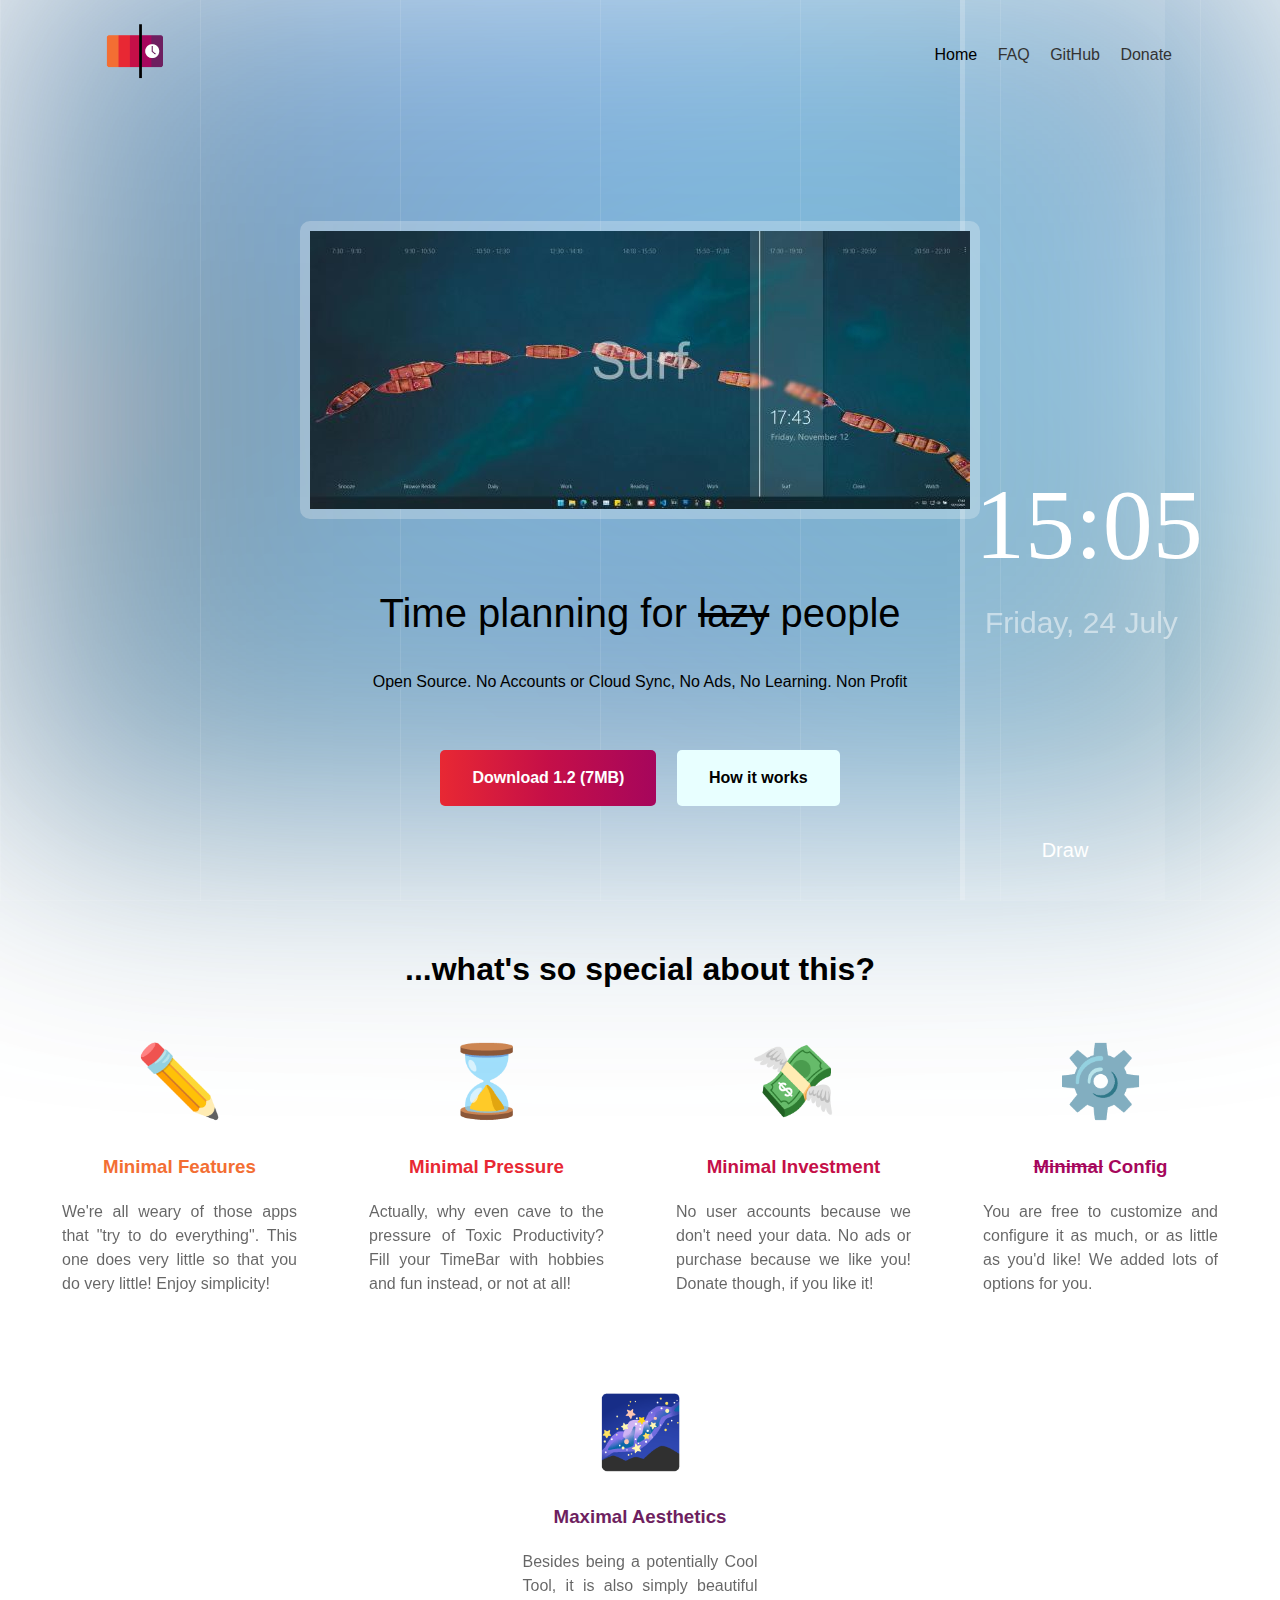
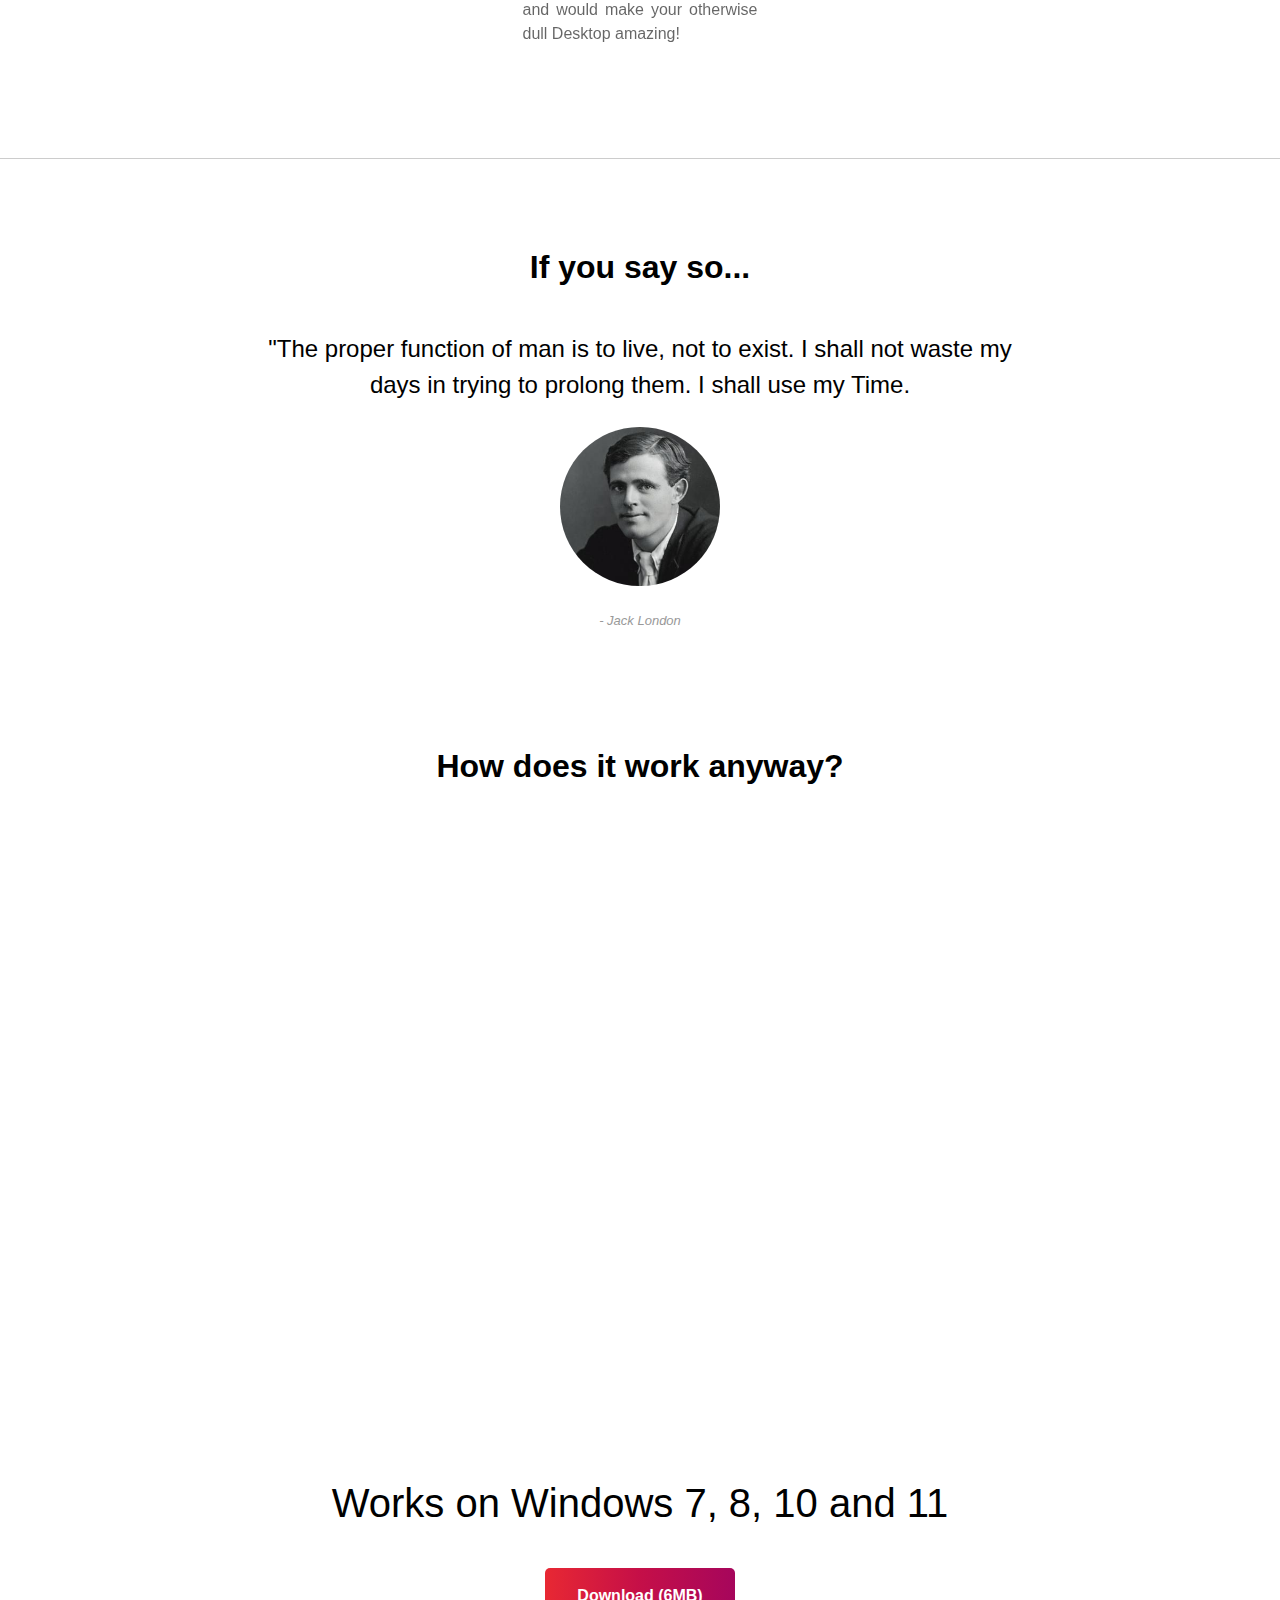
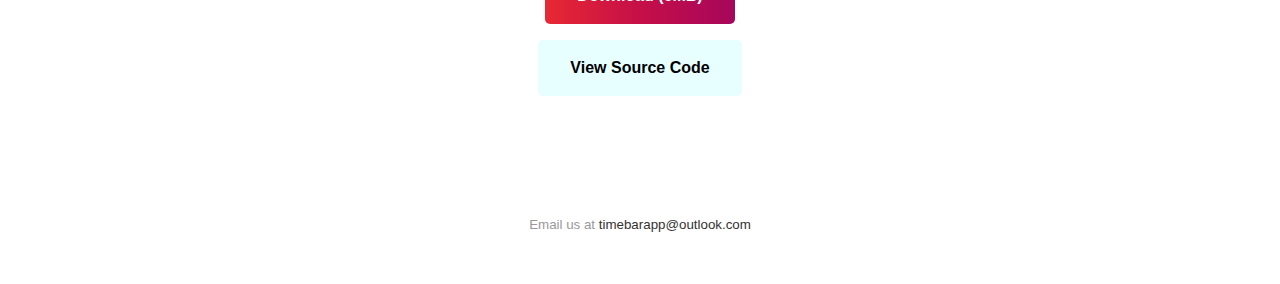
<file: index.html>
<!-- MVP.css quickstart template: https://github.com/andybrewer/mvp/ -->

<!DOCTYPE html>
<html lang="en">

<head>
    <link rel="icon" href="img/favicon.png">
    <link rel="stylesheet" href="./mvp.css">

    <meta charset="utf-8">
    <meta name="description" content="Time Management for lazy people">
    <meta name="viewport" content="width=device-width, initial-scale=1.0">
    <script data-goatcounter="https://timebar.goatcounter.com/count" async src="//gc.zgo.at/count.js"></script>
    <title>TimeBar for Rainmeter</title>

    <meta property="og:image:url" content="http://timebar.github.io/img/thumb.jpg">
	<meta name="og:description" content="Easy, lazy & free time planning">
    <meta property="og:image:type" content="image/jpeg">
    <meta property="og:image:width" content="1000">
    <meta property="og:image:height" content="563">

    <meta name="twitter:title" content="TimeBar">
    <meta name="twitter:description" content="Easy, lazy & free time planning">
    <meta name="twitter:image" content="http://timebar.github.io/img/thumb.jpg">
    <meta name="twitter:card" content="summary_large_image">

</head>

<body onload="loadTime();loadWallpaper();">
    <img id="slideE" name="slideE" src="" />

    <div id="timeBar">
        <h1 id="clock" name="clock">-</h1>
        <h2 id="date">-</h2>

        <p id="task">
            <p>

    </div>
    <div class="bars">
        <header>
            <nav>
                <a href="/">


                    <img alt="Logo" class="iconApp" src="img/timebaricon.png" height="70">


                </a>
                <ul>
                    <li>Home</li>
                    <li><a href="faq.html">FAQ</a></li>
                    <li><a target="_blank" href="https://github.com/TimeBar">GitHub</a></li>
                    <li><a target="_blank" href="https://www.paypal.com/donate/?cmd=_donations&business=fedia1%40gmail.com&item_name=Support+TimeBar&currency_code=USD&source=url">Donate</a>
                    </li>
                </ul>
            </nav>


            <img id="slide" name="slide" class="slide" src="" style="" />

            <h1>Time planning for <s>lazy</s> people</h1>
            <p>Open Source. No Accounts or Cloud Sync, No Ads, No Learning. Non Profit</p>
            <br>
            <p>

                <a class="downloadLink" href="TimeBar.rmskin"><b class="grad">Download 1.2 (7MB)</b></a>
                <a class="sendLink sendActual" href=""><b class="grad">Send me a link</b></a>
                <a title="Watch the Video" style="cursor:pointer;" onclick="window.scrollTo(0,document.body.scrollHeight);"><b
            class="grad2">How it works</b></a>


            </p>
        </header>

    </div>
    <br>


    <section>

        <h2 class="soSpecial" style="font-size:2em;padding-top:20px;margin:0;">...what's so special about this?</h2>


    </section>



    <section>
        <aside>
            <span class="emoji"> ✏️ </span>
            <h3 style="color:#f36e33">Minimal Features</h3>
            <p class="justify">We're all weary of those apps that "try to do everything". This one does very little so that you do very little! Enjoy simplicity!</p>

        </aside>
        <aside>
            <span class="emoji"> ⌛️ </span>
            <h3 style="color:#e82833">Minimal Pressure</h3>
            <p class="justify">Actually, why even cave to the pressure of Toxic Productivity? Fill your TimeBar with hobbies and fun instead, or not at all!</p>

        </aside>


        <aside>
            <span class="emoji"> 💸 </span>
            <h3 style="color:#c50f48">Minimal Investment</h3>
            <p class="justify">No user accounts because we don't need your data. No ads or purchase because we like you! Donate though, if you like it!</p>
        </aside>

        <aside>
            <span class="emoji"> ⚙️ </span>
            <h3 style="color:#a6065c"><s>Minimal</s> Config</h3>
            <p class="justify">You are free to customize and configure it as much, or as little as you'd like! We added lots of options for you.</p>
        </aside>

        <aside>
            <span class="emoji"> 🌌 </span>
            <h3 style="color:#6e1f60">Maximal Aesthetics</h3>
            <p class="justify">Besides being a potentially Cool Tool, it is also simply beautiful and would make your otherwise dull Desktop amazing!</p>
        </aside>



    </section>




    <hr>
    <h2 style="text-align:center;font-size:2em;padding-top:20px;margin:0;">If you say so...</h2>
    <section id="testimonials">




        <blockquote>

            "The proper function of man is to live, not to exist. I shall not waste my days in trying to prolong them. I shall use my Time.
            <footer> <img title="Famous in James Bond also" src="img/jack.jpg" style="width:160px;border-radius:80px;" /><br><br><i>- Jack London</i></footer>
        </blockquote>
    </section>



    <main>


        <article>
            <h2 style="text-align:center;font-size:2em;margin:0;">How does it work anyway?</h2>
            <br><br>
            <figure>
                <center>


                    <div class="videoWrapper">
                        <iframe width="560" height="349" src="https://www.youtube-nocookie.com/embed/SanaWZiC7HE" title="YouTube video player" frameborder="0" allow="accelerometer; autoplay; clipboard-write; encrypted-media; gyroscope; picture-in-picture" allowfullscreen></iframe>

                    </div>

                </center>
                <h1 style="text-align:center;">Works on Windows 7, 8, 10 and 11</h1>
            </figure>




        </article>
        <center>
            <p>

                <a class="downloadLink2" href="TimeBar.rmskin"><b class="grad">Download (6MB)</b></a>
                <a class="sendLink2 sendActual" href=""><b class="grad">Send me a link</b></a>
                <a title="Browse our GitHub and stop worrying" style="cursor:pointer;" href="https://github.com/TimeBar" target="_blank"><b
            class="grad2">View Source Code</b></a>

            </p>
        </center>
    </main>
    <footer>
        <center>
            <small>Email us at <a href="mailto:timebarapp@outlook.com">timebarapp@outlook.com</a></small>
        </center>
    </footer>





    <script language="JavaScript">
        var i = 1;
        var path = new Array();


        function loadTime() {
            const d = new Date();
            let hour = d.getHours();
            let minute = d.toTimeString().substr(3, 2)
            let day = d.toLocaleString('default', {
                weekday: 'long'
            });
            let date = d.getDate();
            let month = d.toLocaleString('default', {
                month: 'long'
            });

            document.getElementById("clock").innerHTML = hour + ":" + minute;
            document.getElementById("date").innerHTML = day + ", " + date + " " + month;




            setTimeout(loadTime, 5000);
        }


        function loadWallpaper() {

            var ie = Math.floor(Math.random() * 6) + 1;

            document.slide.src = './img/smaller/' + ie + '.jpg';
            document.slideE.src = './img/smaller/' + ie + '.jpg';


            var things = ['Read a Book', 'Go for a Swim', 'Mediate', 'Play Piano', 'Draw', 'Socialise', 'Sleep', 'Clean Room'];
            var thing = things[Math.floor(Math.random() * things.length)];
            document.getElementById("task").innerHTML = thing;

        }



        function swapImage() {
            document.slide.src = './img/slideshow/' + i + '.jpg';
            document.slideE.src = './img/slideshow/' + i + '.jpg';
            if (i < 20) i++;
            else i = 1;
            setTimeout("swapImage()", 2000);
        }
        //window.onload=swapImage; 



        function prettyDate2(time) {
            var date = new Date(parseInt(time));
            return date.toLocaleTimeString(navigator.language, {
                hour: '2-digit',
                minute: '2-digit'
            });
        }



        const shareData = {
            title: 'TimeBar',
            text: 'Easy, lazy time planning!',
            url: 'https://timebar.github.io'
        }

        const btn = document.querySelector('.sendActual');
        const resultPara = document.querySelector('.result');

        // Share must be triggered by "user activation"
        btn.addEventListener('click', async() => {
            try {
                await navigator.share(shareData)
                resultPara.textContent = 'MDN shared successfully'
            } catch (err) {
                resultPara.textContent = 'Error: ' + err
            }
        });
    </script>






</body>

</html>
</file>
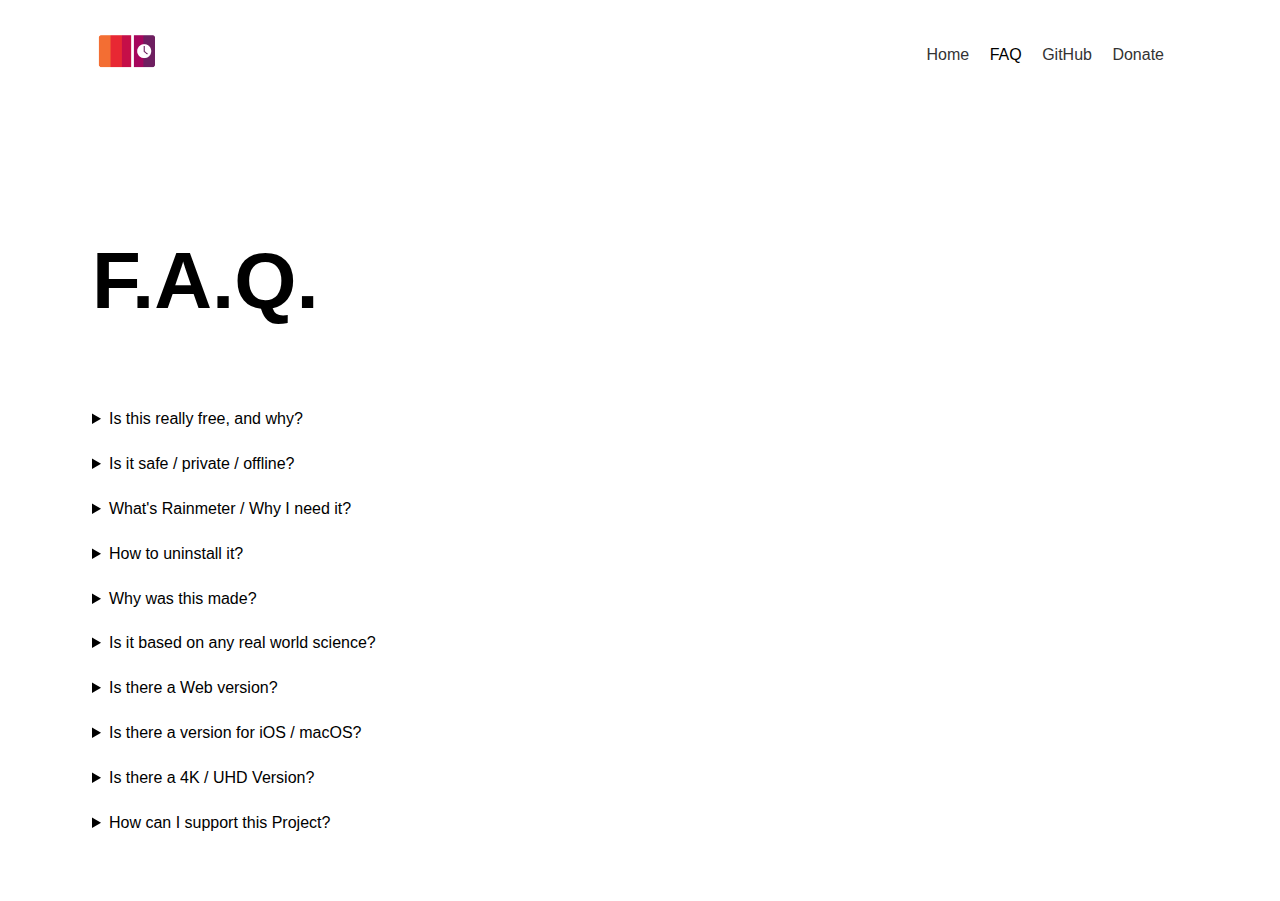
<file: faq.html>
<!-- MVP.css quickstart template: https://github.com/andybrewer/mvp/ -->

<!DOCTYPE html>
<html lang="en">

<head>
    <link rel="icon" href="img/favicon.png">
    <link rel="stylesheet" href="./mvp.css">

    <meta charset="utf-8">
    <meta name="description" content="Time Management for lazy people">
    <meta name="viewport" content="width=device-width, initial-scale=1.0">
    <script data-goatcounter="https://timebar.goatcounter.com/count" async src="//gc.zgo.at/count.js"></script>
    <title>TimeBar for Rainmeter | FAQ</title>

    <style>
	#timeBar {top:0;}
        header,
        main {
            padding: 0 16px 0 0;
        }
        
        h2 {
            font-size: 80px;
        }
        
        details p {
            opacity: 0.6
        }
        
        article {
            width: 70%
        }
    </style>


</head>

<body onload="loadTime()">
    <div class="bars">
        <header>
            <nav>
                <a href="/"><img alt="Logo" src="img/timebaricon.png" height="70"></a>
                <ul>
                    <li><a href="./">Home</a></li>
                    <li>FAQ</li>
                    <li><a target="_blank" href="https://github.com/TimeBar">GitHub</a></li>
                    <li><a target="_blank" href="https://www.paypal.com/donate/?cmd=_donations&business=fedia1%40gmail.com&item_name=Support+TimeBar&currency_code=USD&source=url">Donate</a>
                    </li>
                </ul>
            </nav>



        </header>



        <div id="timeBar">
            <h1 id="clock" name="clock">-</h1>
            <h2 id="date">-</h2>

            <p id="task">
                <p>

        </div>


        <main>
            <article id="faq">
                <h2>F.A.Q.</h2>
                <details>
                    <summary>Is this really free, and why?</summary>
                    <p>I don't subscribe to the whole "pay for someone's book/diet/advice/app and improve your life".
                        <br>The truth is that your Time is in your hands and no amount of paid services will help you with it.<br> Use what you can, the best resources are free!
                    </p>
                </details>


                <details>
                    <summary>Is it safe / private / offline?</summary>
                    <p>Yes. It runs entirely locally on your computer. nobody can access it and never will.</p>
                </details>


                <details>
                    <summary>What's Rainmeter / Why I need  it?</summary>
                    <p>Rainmeter is an open source, lightweight tool primarily used for Customization. This time, we're using it as a framework for productivity! TimeBar at the moment is built around it, as Rainmeter is extremely efficient and well trusted
                        in the community.</p>
                </details>

                <details>
                    <summary>How to uninstall it?</summary>
                    <p>Either delete the "TimeBar" folder in Documents\Rainmeter\Skins or uninstall Rainmeter from the Control Panel.</p>
                </details>



                <details>
                    <summary>Why was this made?</summary>
                    <p>For the same kind of reasons Dune 2021 was made:</p>
                    <img src="img/nolanvilleneuve.jpg" />
                    <p>I was struggling to motivate myself for another, bigger project so I made TimeBar to help me plan.
                        <br>It worked great for me and I found it useful for many other things too, hope it's like that for you as well!
                </details>

                <details>
                    <summary>Is it based on any real world science?</summary>
                    <p>Actually yes, by pure coincidence. As I was making this project a friend told me about the Spoon Theory, which seems to align with the "Chunks" philosophy.</p>
                </details>


                <details>
                    <summary>Is there a Web version?</summary>
                    <p>We feel like we don't need "another app/website/door that you have to open". TimeBar is designed to blend in with your Desktop, so we are not considering making it into another App.</p>
                </details>

                <details>
                    <summary>Is there a version for iOS / macOS?</summary>
                    <p>We are currently considering its development.</p>
                </details>


                <details>
                    <summary>Is there a 4K / UHD Version?</summary>
                    <p>Yes, download <a href="UHD_Mode_TimeBar.zip">this hack</a> and follow the instructions inside.</p>
                </details>



                <details>
                    <summary>How can I support this Project?</summary>
                    <p>Please donate or reach out to us by email if you have some concrete ideas and are willing to code!
                    </p>
                </details>



            </article>



        </main>
    </div>









    <script language="JavaScript">
        var i = 1;
        var path = new Array();


        function loadTime() {
            const d = new Date();
            let hour = d.getHours();
            let minute = d.toTimeString().substr(3, 2)
            let day = d.toLocaleString('default', {
                weekday: 'long'
            });
            let date = d.getDate();
            let month = d.toLocaleString('default', {
                month: 'long'
            });

            document.getElementById("clock").innerHTML = hour + ":" + minute;
            document.getElementById("date").innerHTML = day + ", " + date + " " + month;


            loadWallpaper();

            setTimeout(loadTime, 5000);
        }


        function loadWallpaper() {



            var things = ['Read a Book', 'Go for a Swim', 'Mediate', 'Play Piano', 'Draw', 'Socialise', 'Sleep', 'Clean Room'];
            var thing = things[Math.floor(Math.random() * things.length)];
            document.getElementById("task").innerHTML = thing;

        }





        function prettyDate2(time) {
            var date = new Date(parseInt(time));
            return date.toLocaleTimeString(navigator.language, {
                hour: '2-digit',
                minute: '2-digit'
            });
        }
    </script>

</body>

</html>
</file>
<file: mvp.css>
/* MVP.css v1.8 - https://github.com/andybrewer/mvp */

:root {
    --active-brightness: 0.85;
    --border-radius: 5px;
    --box-shadow: 2px 2px 10px;
    --color: #118bee;
    --color-accent: #118bee15;
    --color-bg: #fff;
    --color-bg-secondary: #ccc;
    --color-link: #333;
    --color-secondary: #920de9;
    --color-secondary-accent: #920de90b;
    --color-shadow: #f4f4f4;
    --color-table: #118bee;
    --color-text: #000;
    --color-text-secondary: #999;
    --font-family: -apple-system, BlinkMacSystemFont, "Segoe UI", Roboto, Oxygen-Sans, Ubuntu, Cantarell, "Helvetica Neue", sans-serif;
    --hover-brightness: 1.2;
    --justify-important: center;
    --justify-normal: left;
    --line-height: 1.5;
    --width-card: 235px;
    --width-card-medium: 460px;
    --width-card-wide: 800px;
    --width-content: 1080px;
    --filter-effect: blur(130px) saturate(4);
    --opacity-slide: 0.50;
}

@media (prefers-color-scheme: dark) {
     :root {
        --color: #0097fc;
        --color-accent: #C50E47;
        --color-bg: rgb(10,9,10);
        --color-bg-secondary: #555;
        --color-link: #ccc;
        --color-secondary: #e20de9;
        --color-secondary-accent: #e20de94f;
        --color-shadow: #bbbbbb20;
        --color-table: #0097fc;
        --color-text: #f7f7f7;
        --color-text-secondary: #aaa;
        --filter-effect: blur(130px);
        --opacity-slide: 1.0;
    }
    .iconApp {
        content: url('img/timebaricon.png') !important;
    }
}


/* Layout for Phones */

@media only screen and (max-width: 600px) {
	
	#faq {margin-left: 10%;
    width: 90%;    margin-top: -50px;}
	
    nav {
        margin-bottom: 1rem !important;
    }
    .downloadLink {
        display: none !important;
    }
    .sendLink {
        display: block !important;
    }
    .downloadLink2 {
        display: none !important
    }
    .sendLink2 {
        display: block !important
    }
    body {
        overflow-x: hidden;
    }
    .bars {
        background-image: none !important;
    }
    .slide {
        width: 100% !important;
        border: none !important;
    }
    #timeBar {
        display: none !important;
    }
    .soSpecial {
        display: none !important;
    }
}

.emoji {
    font-size: 70px;
}

.justify {
    opacity: 0.6;
    text-align: justify;
}

.bars {
    border-bottom: 1px solid #ffffff1c;
    height: 900px;
    background-image: linear-gradient(to right, #ffffff1a 1px, transparent 1px);
    background-size: 200px 30px;
}

#timeBar {
    z-index: -1;
    left: 75%;
    position: absolute;
    vertical-align: middle;
    background: #ffffff1c;
    display: block;
    border-left: 5px solid #fff3;
    color: White;
    text-align: left;
    height: 900px;
    width: 200px;
    text-align: left;
}

#timeBar h1 {
    font-weight: normal;
    font-family: Segoe UI Light;
    margin: 450px 0 0 10px;
    font-size: 100px;
}

#timeBar h2 {
    font-weight: normal;
    opacity: 0.5;
    margin: 0 0 0 20px;
    font-size: 30px;
    width: 400px;
}

#timeBar p {
    margin: 190px 0 0 0px;
    text-align: center;
    font-size: 20px;
    width: 200px;
}

h1 {
    font-size: 2.5em;
}

.slide {
    width: 660px;
    border: 10px solid #ffffff40;
    margin-bottom: 30px;
    border-radius: 10px
}

.iconApp {
    content: url('img/timebaricon_d.png');
}

.sendLink {
    display: none;
}

.downloadLink2 {
    display: block;
}

.sendLink2 {
    display: none;
}

.videoWrapper {
    position: relative;
    padding-bottom: 56.25%;
    /* 16:9 */
    height: 0;
}

.videoWrapper iframe {
    position: absolute;
    top: 0;
    left: 0;
    width: 100%;
    height: 100%;
}

#slideE {
    margin-top: -70px;
    width: 100vw;
    height: 100vh;
    position: absolute;
    z-index: -1;
    filter: var(--filter-effect);
    -webkit-filter: var(--filter-effect);
    opacity: var(--opacity-slide);
    display: block;
}

.grad {
    background: rgb(232, 40, 51);
    background: linear-gradient(90deg, rgba(232, 40, 51, 1) 0%, rgba(197, 15, 72, 1) 50%, rgba(166, 6, 92, 1) 100%);
}

.grad2 {
    background: rgb(232, 255, 255);
    color: black;
}

article aside {
    background: var(--color-secondary-accent);
    border-left: 4px solid var(--color-secondary);
    padding: 0.01rem 0.8rem;
}

body {
    background: var(--color-bg);
    color: var(--color-text);
    font-family: var(--font-family);
    line-height: var(--line-height);
    margin: 0;
    overflow-x: hidden;
    padding: 0;
}

footer,
header,
main {
    margin: 0 auto;
    max-width: var(--width-content);
    padding: 3rem 1rem;
}

hr {
    background-color: var(--color-bg-secondary);
    border: none;
    height: 1px;
    margin: 4rem 0;
    width: 100%;
}

section {
    display: flex;
    flex-wrap: wrap;
    justify-content: var(--justify-important);
}

section img,
article img {
    max-width: 100%;
}

section pre {
    overflow: auto;
}

section aside {
    border-radius: var(--border-radius);
    margin: 1rem;
    padding: 1.25rem;
    width: var(--width-card);
    text-align: center;
}

[hidden] {
    display: none;
}


/* Headers */

article header,
div header,
main header {
    padding-top: 0;
}

header {
    text-align: var(--justify-important);
}

header a b,
header a em,
header a i,
header a strong {
    margin-left: 0.5rem;
    margin-right: 0.5rem;
}

header nav img {
    margin: 1rem 0;
}

section header {
    padding-top: 0;
    width: 100%;
}


/* Nav */

nav {
    align-items: center;
    display: flex;
    justify-content: space-between;
    margin-bottom: 7rem;
}

nav ul {
    list-style: none;
    padding: 0;
}

nav ul li {
    display: inline-block;
    margin: 0 0.5rem;
    position: relative;
    text-align: left;
}


/* Nav Dropdown */

nav ul li:hover ul {
    display: block;
}

nav ul li ul {
    background: var(--color-bg);
    border: 1px solid var(--color-bg-secondary);
    border-radius: var(--border-radius);
    box-shadow: var(--box-shadow) var(--color-shadow);
    display: none;
    height: auto;
    left: -2px;
    padding: .5rem 1rem;
    position: absolute;
    top: 1.7rem;
    white-space: nowrap;
    width: auto;
    z-index: 1;
}

nav ul li ul::before {
    /* fill gap above to make mousing over them easier */
    content: "";
    position: absolute;
    left: 0;
    right: 0;
    top: -0.5rem;
    height: 0.5rem;
}

nav ul li ul li,
nav ul li ul li a {
    display: block;
}


/* Typography */

code,
samp {
    background-color: var(--color-accent);
    border-radius: var(--border-radius);
    color: var(--color-text);
    display: inline-block;
    margin: 0 0.1rem;
    padding: 0 0.5rem;
}

details {
    margin: 1.3rem 0;
}

details summary {
    cursor: pointer;
}

h1 {
    font-weight: normal
}

h2,
h3,
h4,
h5,
h6 {
    line-height: var(--line-height);
}

mark {
    padding: 0.1rem;
}

ol li,
ul li {
    padding: 0.2rem 0;
}

p {
    margin: 0.75rem 0;
    padding: 0;
    width: 100%;
}

pre {
    margin: 1rem 0;
    max-width: var(--width-card-wide);
    padding: 1rem 0;
}

pre code,
pre samp {
    display: block;
    max-width: var(--width-card-wide);
    padding: 0.5rem 2rem;
    white-space: pre-wrap;
}

small {
    color: var(--color-text-secondary);
}

sup {
    background-color: var(--color-secondary);
    border-radius: var(--border-radius);
    color: var(--color-bg);
    font-size: xx-small;
    margin: 0.2rem;
    padding: 0.2rem 0.3rem;
    position: relative;
    top: -2px;
}


/* Links */

a {
    color: var(--color-link);
    display: inline-block;
    text-decoration: none;
}

a:active {
    filter: brightness(var(--active-brightness));
    text-decoration: underline;
}

a:hover {
    filter: brightness(var(--hover-brightness));
    text-decoration: underline;
}

a b,
a em,
a i,
a strong,
button {
    border-radius: var(--border-radius);
    display: inline-block;
    font-size: medium;
    line-height: var(--line-height);
    margin: 0.5rem 0;
    padding: 1rem 2rem;
}

button {
    font-family: var(--font-family);
}

button:active {
    filter: brightness(var(--active-brightness));
}

button:hover {
    cursor: pointer;
    filter: brightness(var(--hover-brightness));
}

a b,
a strong,
button {
    background-color: var(--color-link);
    color: white;
}

a em,
a i {
    border: 2px solid var(--color-link);
    border-radius: var(--border-radius);
    color: var(--color-link);
    display: inline-block;
    padding: 1rem 2rem;
}

article aside a {
    color: var(--color-secondary);
}


/* Images */

figure {
    margin: 0;
    padding: 0;
}

figure img {
    max-width: 100%;
}

figure figcaption {
    color: var(--color-text-secondary);
}


/* Forms */

button:disabled,
input:disabled {
    background: var(--color-bg-secondary);
    border-color: var(--color-bg-secondary);
    color: var(--color-text-secondary);
    cursor: not-allowed;
}

button[disabled]:hover {
    filter: none;
}

form {
    border: 1px solid var(--color-bg-secondary);
    border-radius: var(--border-radius);
    box-shadow: var(--box-shadow) var(--color-shadow);
    display: block;
    max-width: var(--width-card-wide);
    min-width: var(--width-card);
    padding: 1.5rem;
    text-align: var(--justify-normal);
}

form header {
    margin: 1.5rem 0;
    padding: 1.5rem 0;
}

input,
label,
select,
textarea {
    display: block;
    font-size: inherit;
    max-width: var(--width-card-wide);
}

input[type="checkbox"],
input[type="radio"] {
    display: inline-block;
}

input[type="checkbox"]+label,
input[type="radio"]+label {
    display: inline-block;
    font-weight: normal;
    position: relative;
    top: 1px;
}

input,
select,
textarea {
    border: 1px solid var(--color-bg-secondary);
    border-radius: var(--border-radius);
    margin-bottom: 1rem;
    padding: 0.4rem 0.8rem;
}

input[readonly],
textarea[readonly] {
    background-color: var(--color-bg-secondary);
}

label {
    margin-bottom: 0.2rem;
}


/* Tables */

table {
    border: 1px solid var(--color-bg-secondary);
    border-radius: var(--border-radius);
    border-spacing: 0;
    display: inline-block;
    max-width: 100%;
    overflow-x: auto;
    padding: 0;
    white-space: nowrap;
}

table td,
table th,
table tr {
    padding: 0.4rem 0.8rem;
    text-align: var(--justify-important);
}

table thead {
    background-color: var(--color-table);
    border-collapse: collapse;
    border-radius: var(--border-radius);
    color: var(--color-bg);
    margin: 0;
    padding: 0;
}

table thead th:first-child {
    border-top-left-radius: var(--border-radius);
}

table thead th:last-child {
    border-top-right-radius: var(--border-radius);
}

table thead th:first-child,
table tr td:first-child {
    text-align: var(--justify-normal);
}

table tr:nth-child(even) {
    background-color: var(--color-accent);
}


/* Quotes */

blockquote {
    display: block;
    font-size: x-large;
    line-height: var(--line-height);
    margin: 1rem auto;
    max-width: var(--width-card-wide);
    padding: 1.5rem 1rem;
    text-align: var(--justify-important);
}

blockquote footer {
    color: var(--color-text-secondary);
    display: block;
    font-size: small;
    line-height: var(--line-height);
    padding: 1.5rem 0;
}
</file>
